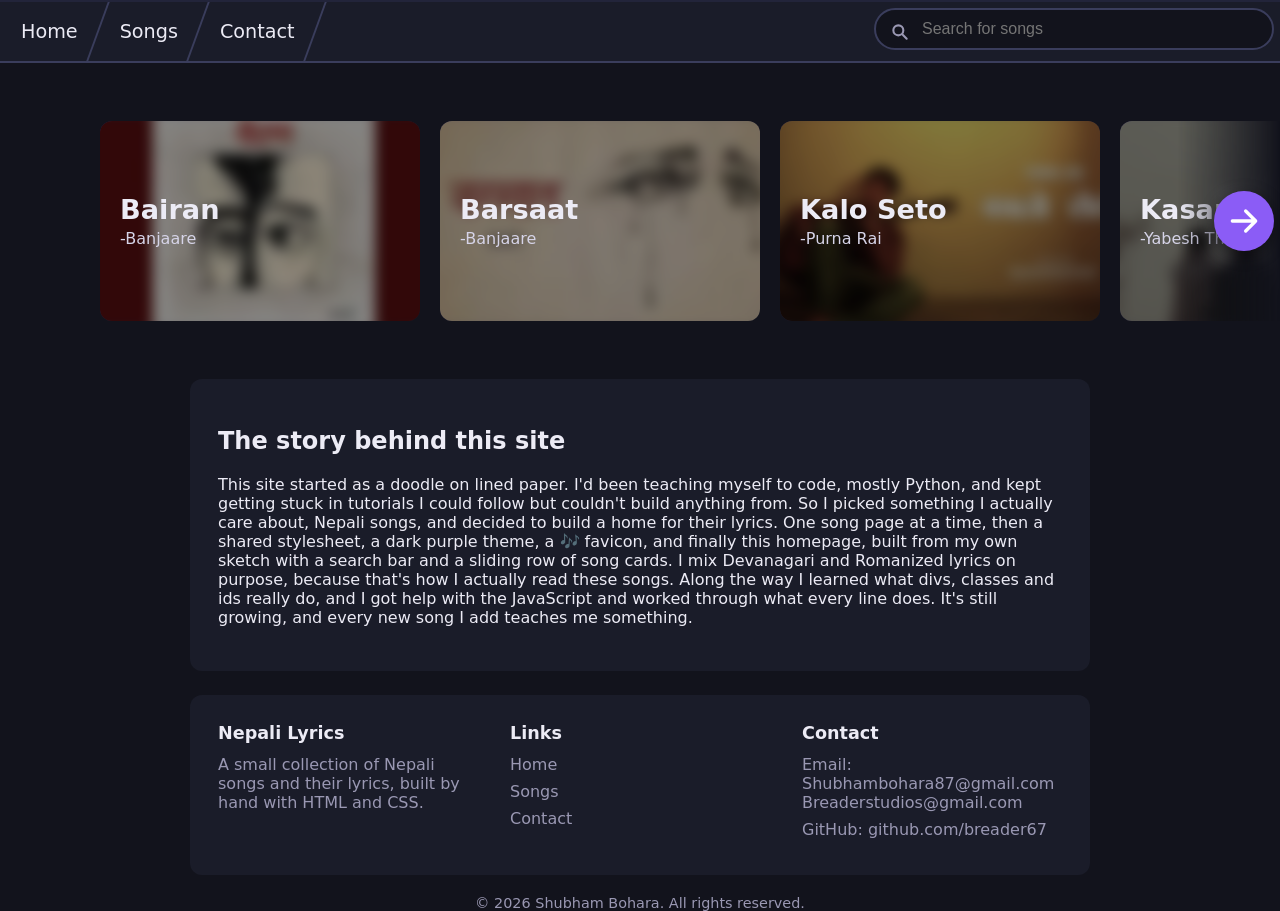
<file: index.html>
<!DOCTYPE html>
<html lang="en">
<head>
  <meta charset="UTF-8">
  <meta name="viewport" content="width=device-width, initial-scale=1.0">
  <title>Nepali Lyrics</title>
  <link rel="stylesheet" href="style.css">
</head>

<!-- id="top" gives the Home link something to jump to -->
<body id="top">

  <!-- NAVBAR: three links + search box. href="#songs" scrolls to the element with id="songs" -->
  <nav class="navbar">
    <div class="nav-links">
      <a href="#top">Home</a>
      <a href="#songs">Songs</a>
      <a href="#contact">Contact</a>
    </div>
    <div class="search-box">
      <svg class="search-icon" viewBox="0 0 24 24" width="20" height="20" fill="none" stroke="currentColor" stroke-width="2.5" stroke-linecap="round"><circle cx="10" cy="10" r="6"/><path d="M15 15l5 5"/></svg>
      <input id="search" type="search" placeholder="Search for songs" autocomplete="off">
    </div>
  </nav>
  <!-- SONG CARDS: home.js fills #track with the cards -->
  <main id="songs">
    <div class="carousel">
      <button id="prev" class="arrow hidden" aria-label="Scroll left">
        <svg viewBox="0 0 24 24" width="40" height="40" fill="none" stroke="currentColor" stroke-width="2" 
        stroke-linecap="round" stroke-linejoin="round"><path d="M19 12H5M11 6l-6 6 6 6"/></svg>
      </button>
      <div id="track" class="track"></div>
      <button id="next" class="arrow" aria-label="Scroll right">
        <svg viewBox="0 0 24 24" width="40" height="40" fill="none" stroke="currentColor" stroke-width="2" 
        stroke-linecap="round" stroke-linejoin="round"><path d="M5 12h14M13 6l6 6-6 6"/></svg>
      </button>
    </div>
    <p id="empty" class="empty" hidden>No songs start with that.</p>
  </main>

  <!-- INFO CARD at the bottom. Edit the placeholder text. -->
  <footer id="contact">
    <section class="journey">
      <h2>The story behind this site</h2>
      <p>
        This site started as a doodle on lined paper. I'd been teaching myself to code, mostly Python,
        and kept getting stuck in tutorials I could follow but couldn't build anything from. So I picked
        something I actually care about, Nepali songs, and decided to build a home for their lyrics.
        One song page at a time, then a shared stylesheet, a dark purple theme, a 🎶 favicon, and finally
        this homepage, built from my own sketch with a search bar and a sliding row of song cards.
        I mix Devanagari and Romanized lyrics on purpose, because that's how I actually read these songs.
        Along the way I learned what divs, classes and ids really do, and I got help with the JavaScript
        and worked through what every line does. It's still growing, and every new song I add teaches me something.
      </p>
    </section>
    <div class="info-card">
      <div class="info-col">
        <h4>Nepali Lyrics</h4>
        <p>A small collection of Nepali songs and their lyrics, built by hand with HTML and CSS.</p>
      </div>
      <div class="info-col">
        <h4>Links</h4>
        <a href="#top">Home</a>
        <a href="#songs">Songs</a>
        <a href="#contact">Contact</a>
      </div>
      <div class="info-col">
        <h4>Contact</h4>
        <p>Email: Shubhambohara87@gmail.com
               Breaderstudios@gmail.com
        </p>
        <p>GitHub: github.com/breader67</p>
      </div>
    </div>
    <p class="copyright">&copy; 2026 Shubham Bohara. All rights reserved.</p>
  </footer>

  <script src="home-search.js"></script>
</body>
</html>
</file>
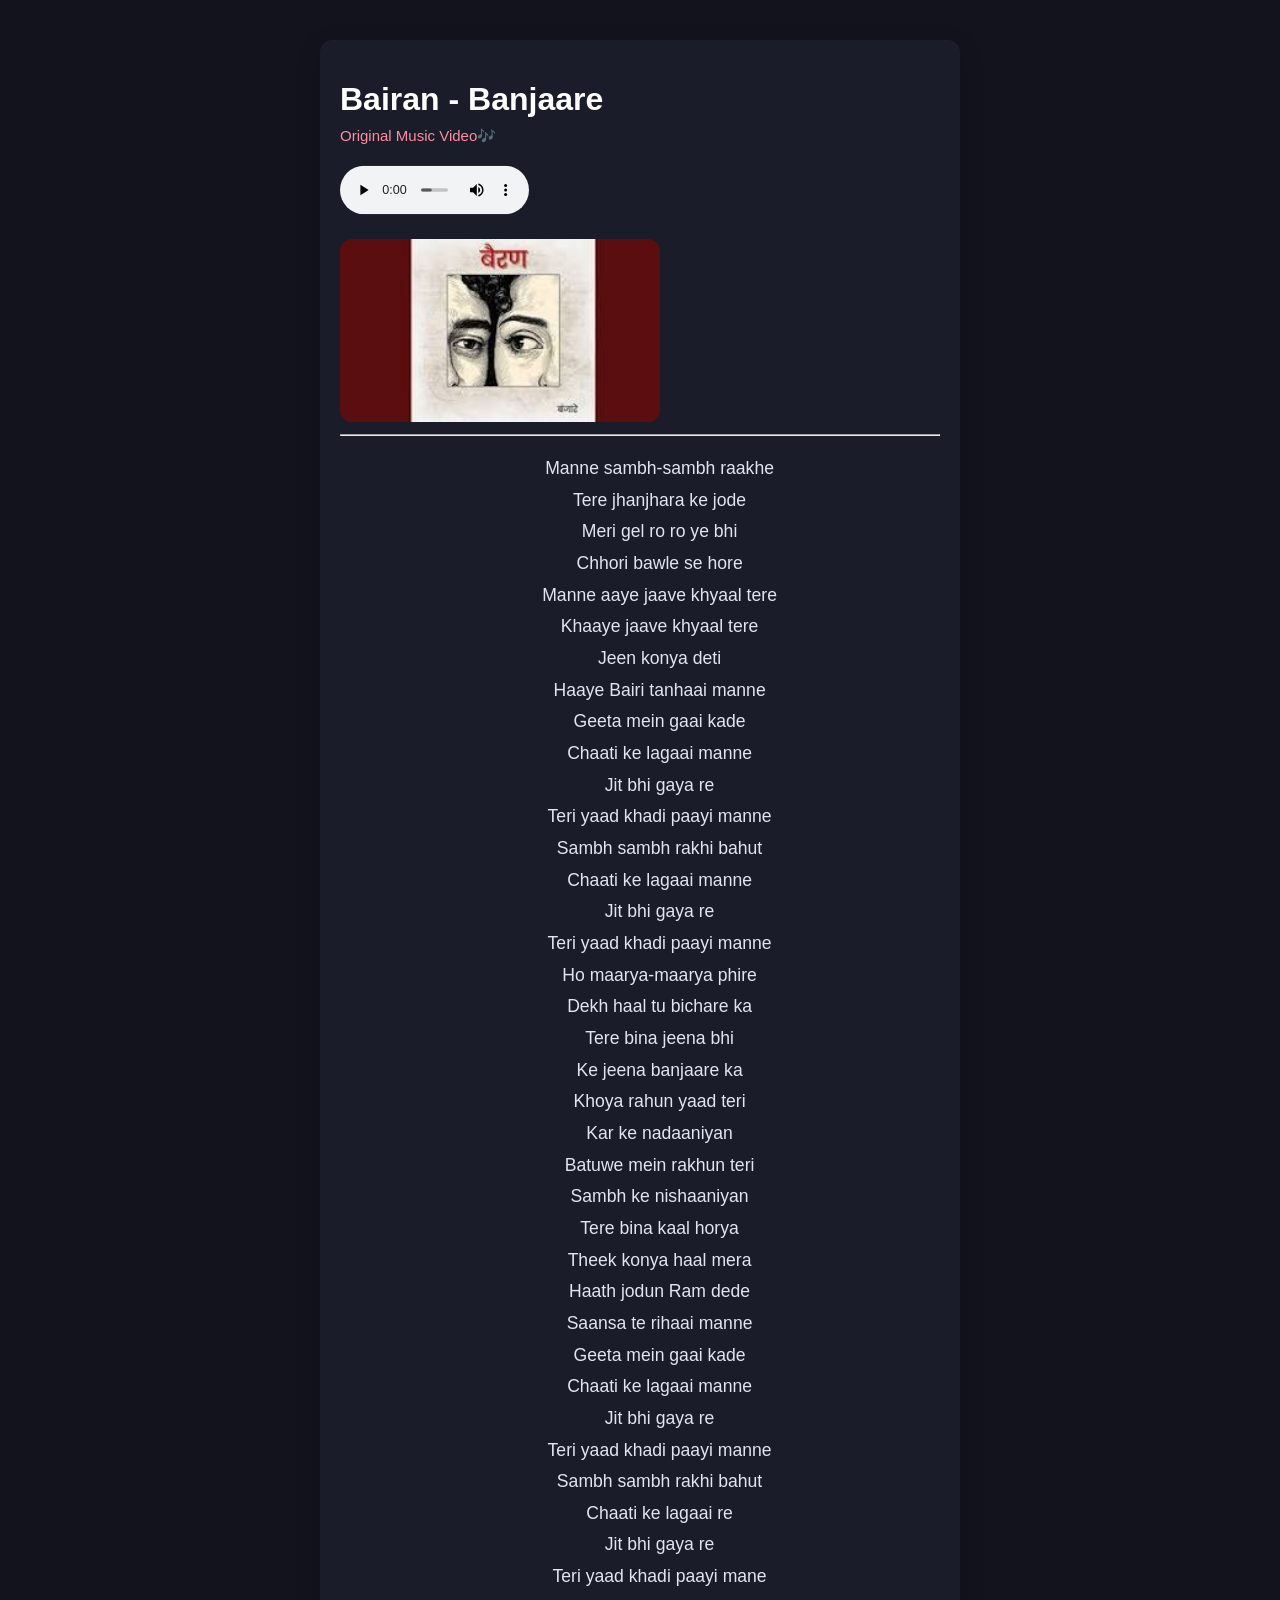
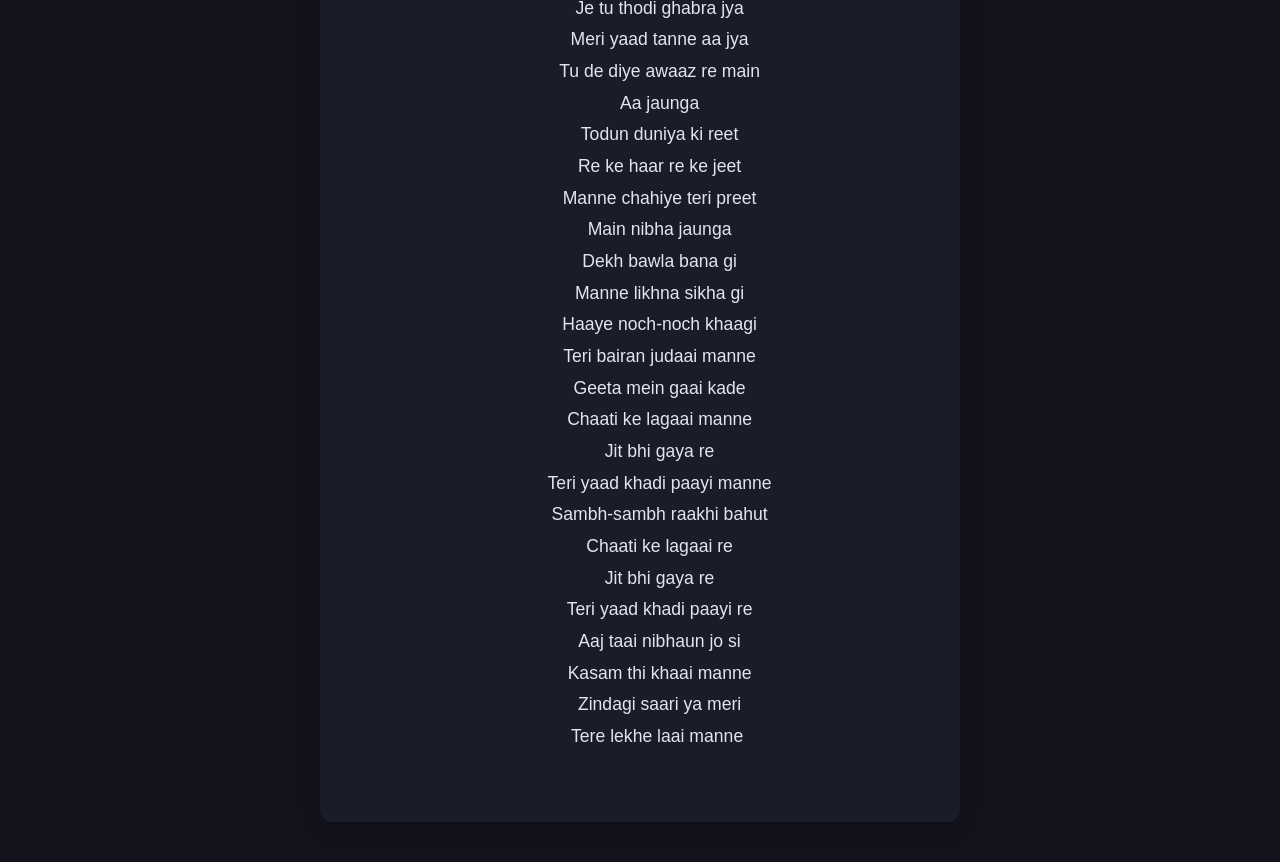
<file: songs/bairan.html>
<!doctype html>
<html>
  <head>
    <meta charset="utf-8" />
    <meta name="viewport" content="width=device-width, initial-scale=1.0" />
    <title>Bairan</title>
    <link rel="stylesheet" href="../songs.css" />
  </head>
  <body>
    <div class="container">
      <h1>Bairan - Banjaare</h1>

      <a
        href="https://www.youtube.com/watch?v=oafxkMv4xnc"
        title="og vid"
        target="_blank"
      >
        Original Music Video🎶
      </a>

      <br /><br />

      <audio controls loop>
        <source src="../stuff/bairan.mp3" type="audio/mpeg" />
      </audio>

      <br/><br/>

      <a
        href="https://www.youtube.com/watch?v=oafxkMv4xnc"
        title="Bairan music video"
        target="_blank"
      >
        <img src="../stuff/bairan-cover.jpg" alt="Bairan album cover" width="320" />
      </a>

      <hr />
<div class = "lyrics">
      <pre>
        Manne sambh-sambh raakhe
        Tere jhanjhara ke jode
        Meri gel ro ro ye bhi
        Chhori bawle se hore
        Manne aaye jaave khyaal tere
        Khaaye jaave khyaal tere
        Jeen konya deti
        Haaye Bairi tanhaai manne
        Geeta mein gaai kade
        Chaati ke lagaai manne
        Jit bhi gaya re
        Teri yaad khadi paayi manne
        Sambh sambh rakhi bahut
        Chaati ke lagaai manne
        Jit bhi gaya re
        Teri yaad khadi paayi manne
        Ho maarya-maarya phire
        Dekh haal tu bichare ka
        Tere bina jeena bhi
        Ke jeena banjaare ka
        Khoya rahun yaad teri
        Kar ke nadaaniyan
        Batuwe mein rakhun teri
        Sambh ke nishaaniyan
        Tere bina kaal horya
        Theek konya haal mera
        Haath jodun Ram dede
        Saansa te rihaai manne
        Geeta mein gaai kade
        Chaati ke lagaai manne
        Jit bhi gaya re
        Teri yaad khadi paayi manne
        Sambh sambh rakhi bahut
        Chaati ke lagaai re
        Jit bhi gaya re
        Teri yaad khadi paayi mane
        Je tu thodi ghabra jya
        Meri yaad tanne aa jya
        Tu de diye awaaz re main
        Aa jaunga
        Todun duniya ki reet
        Re ke haar re ke jeet
        Manne chahiye teri preet
        Main nibha jaunga
        Dekh bawla bana gi
        Manne likhna sikha gi
        Haaye noch-noch khaagi
        Teri bairan judaai manne
        Geeta mein gaai kade
        Chaati ke lagaai manne
        Jit bhi gaya re
        Teri yaad khadi paayi manne
        Sambh-sambh raakhi bahut
        Chaati ke lagaai re
        Jit bhi gaya re
        Teri yaad khadi paayi re
        Aaj taai nibhaun jo si
        Kasam thi khaai manne
        Zindagi saari ya meri
        Tere lekhe laai manne 
        </pre>
      </div>
    </div>
  </body>
</html>
</file>
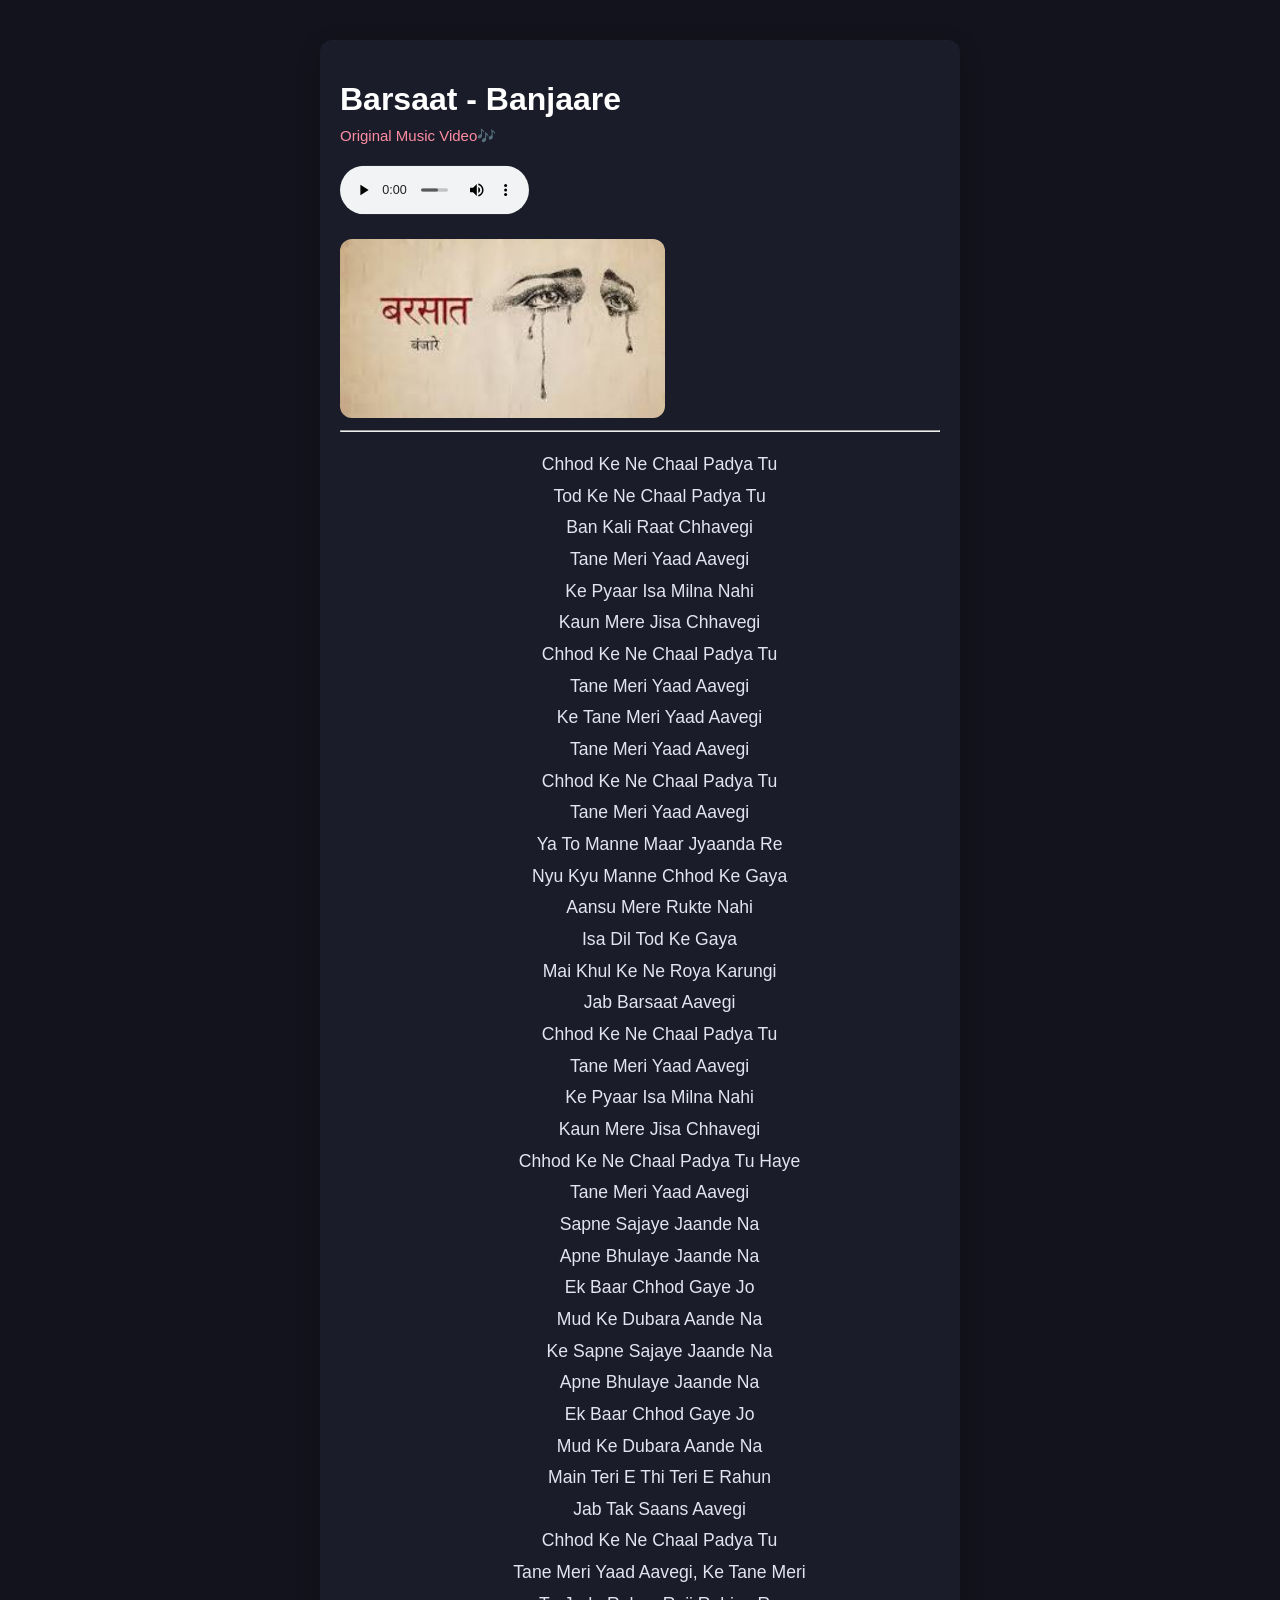
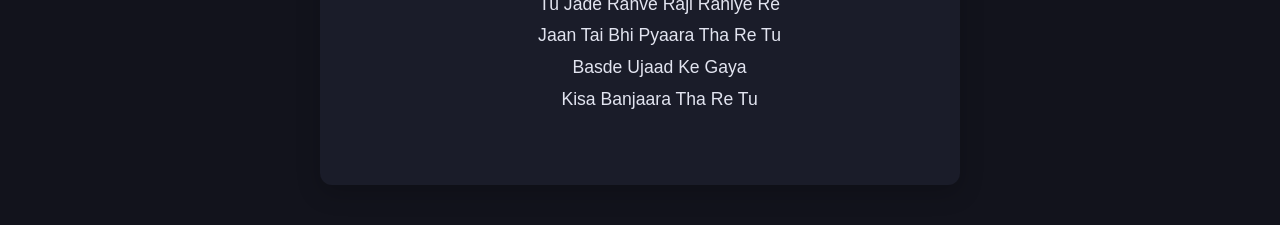
<file: songs/barsaat.html>
<!doctype html>
<html>
  <head>
    <meta charset="utf-8" />
    <meta name="viewport" content="width=device-width, initial-scale=1.0" />
    <title>Barsaat</title>
    <link rel="stylesheet" href="../songs.css" />
  </head>
  <body>
    <div class="container">
      <h1>Barsaat - Banjaare</h1>

      <a
        href="https://www.youtube.com/watch?v=ebZj_nrmH-c"
        title="og vid"
        target="_blank"
      >
        Original Music Video🎶
      </a>

      <br /><br />

      <audio controls loop>
        <source src="../stuff/barsaat.mp3" type="audio/mpeg" />
      </audio>

      <br/><br/>

      <a
        href="https://www.youtube.com/watch?v=ebZj_nrmH-c"
        title="Barsaat music video"
        target="_blank"
      >
        <img src="../stuff/barsaat-cover.jpg" alt="Barsaat album cover" width="325" />
      </a>

      <hr />
<div class = "lyrics">
      <pre>
        Chhod Ke Ne Chaal Padya Tu
        Tod Ke Ne Chaal Padya Tu
        Ban Kali Raat Chhavegi
        Tane Meri Yaad Aavegi
        Ke Pyaar Isa Milna Nahi
        Kaun Mere Jisa Chhavegi
        Chhod Ke Ne Chaal Padya Tu
        Tane Meri Yaad Aavegi
        Ke Tane Meri Yaad Aavegi
        Tane Meri Yaad Aavegi
        Chhod Ke Ne Chaal Padya Tu
        Tane Meri Yaad Aavegi
        Ya To Manne Maar Jyaanda Re
        Nyu Kyu Manne Chhod Ke Gaya
        Aansu Mere Rukte Nahi
        Isa Dil Tod Ke Gaya
        Mai Khul Ke Ne Roya Karungi
        Jab Barsaat Aavegi
        Chhod Ke Ne Chaal Padya Tu
        Tane Meri Yaad Aavegi
        Ke Pyaar Isa Milna Nahi
        Kaun Mere Jisa Chhavegi
        Chhod Ke Ne Chaal Padya Tu Haye
        Tane Meri Yaad Aavegi
        Sapne Sajaye Jaande Na
        Apne Bhulaye Jaande Na
        Ek Baar Chhod Gaye Jo
        Mud Ke Dubara Aande Na
        Ke Sapne Sajaye Jaande Na
        Apne Bhulaye Jaande Na
        Ek Baar Chhod Gaye Jo
        Mud Ke Dubara Aande Na
        Main Teri E Thi Teri E Rahun
        Jab Tak Saans Aavegi
        Chhod Ke Ne Chaal Padya Tu
        Tane Meri Yaad Aavegi, Ke Tane Meri
        Tu Jade Rahve Raji Rahiye Re
        Jaan Tai Bhi Pyaara Tha Re Tu
        Basde Ujaad Ke Gaya
        Kisa Banjaara Tha Re Tu
      </pre>
      </div>
    </div>
  </body>
</html>
</file>
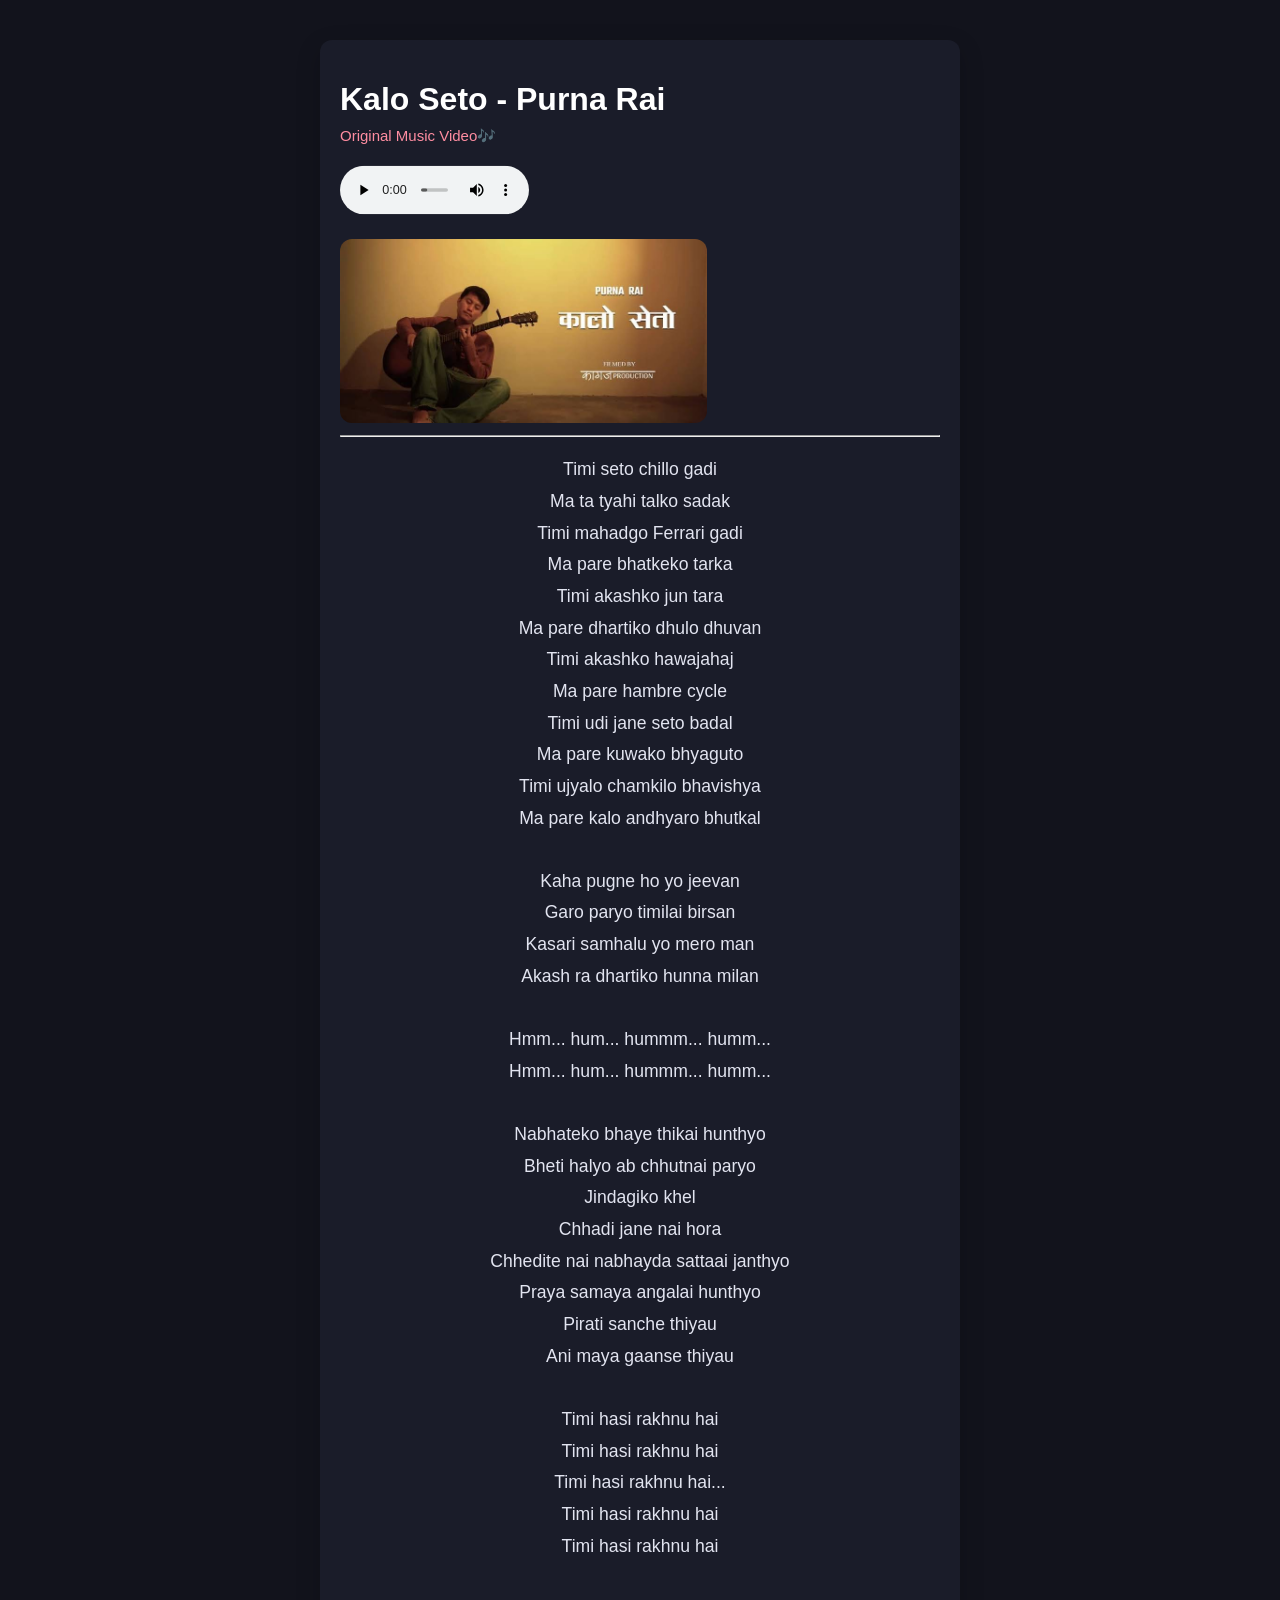
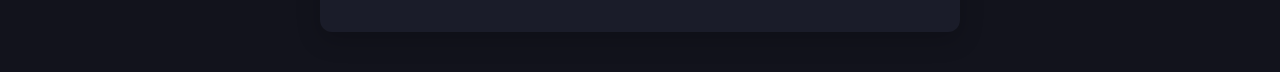
<file: songs/kalo-seto.html>
<!doctype html>
<html>
  <head>
    <meta charset="utf-8" />
    <meta name="viewport" content="width=device-width, initial-scale=1.0" />
    <title>Kalo Seto</title>
    <link rel="stylesheet" href="../songs.css" />
  </head>
  <body>
    <div class="container">
      <h1>Kalo Seto - Purna Rai</h1>

      <a
        href="https://www.youtube.com/watch?v=9bd2nvAKyMc"
        title="og vid"
        target="_blank"
      >
        Original Music Video🎶
      </a>

      <br /><br />

      <audio controls loop>
        <source src="../stuff/kalo-seto.mp3" type="audio/mpeg" />
      </audio>

      <br /><br />

      <a
        href="https://www.youtube.com/watch?v=9bd2nvAKyMc"
        title="Kalo Seto music video"
        target="_blank"
      >
        <img
          src="../stuff/kalo-seto-cover.jpg"
          alt="Kalo Seto album cover"
          width="367"
        />
      </a>

      <hr />
      <div class="lyrics">
        <pre>
Timi seto chillo gadi
Ma ta tyahi talko sadak
Timi mahadgo Ferrari gadi
Ma pare bhatkeko tarka
Timi akashko jun tara
Ma pare dhartiko dhulo dhuvan
Timi akashko hawajahaj
Ma pare hambre cycle
Timi udi jane seto badal
Ma pare kuwako bhyaguto
Timi ujyalo chamkilo bhavishya
Ma pare kalo andhyaro bhutkal

Kaha pugne ho yo jeevan
Garo paryo timilai birsan
Kasari samhalu yo mero man
Akash ra dhartiko hunna milan

Hmm... hum... hummm... humm...
Hmm... hum... hummm... humm...

Nabhateko bhaye thikai hunthyo
Bheti halyo ab chhutnai paryo
Jindagiko khel
Chhadi jane nai hora
Chhedite nai nabhayda sattaai janthyo
Praya samaya angalai hunthyo
Pirati sanche thiyau
Ani maya gaanse thiyau

Timi hasi rakhnu hai
Timi hasi rakhnu hai
Timi hasi rakhnu hai...
Timi hasi rakhnu hai
Timi hasi rakhnu hai
      </pre
        >
      </div>
    </div>
  </body>
</html>
</file>
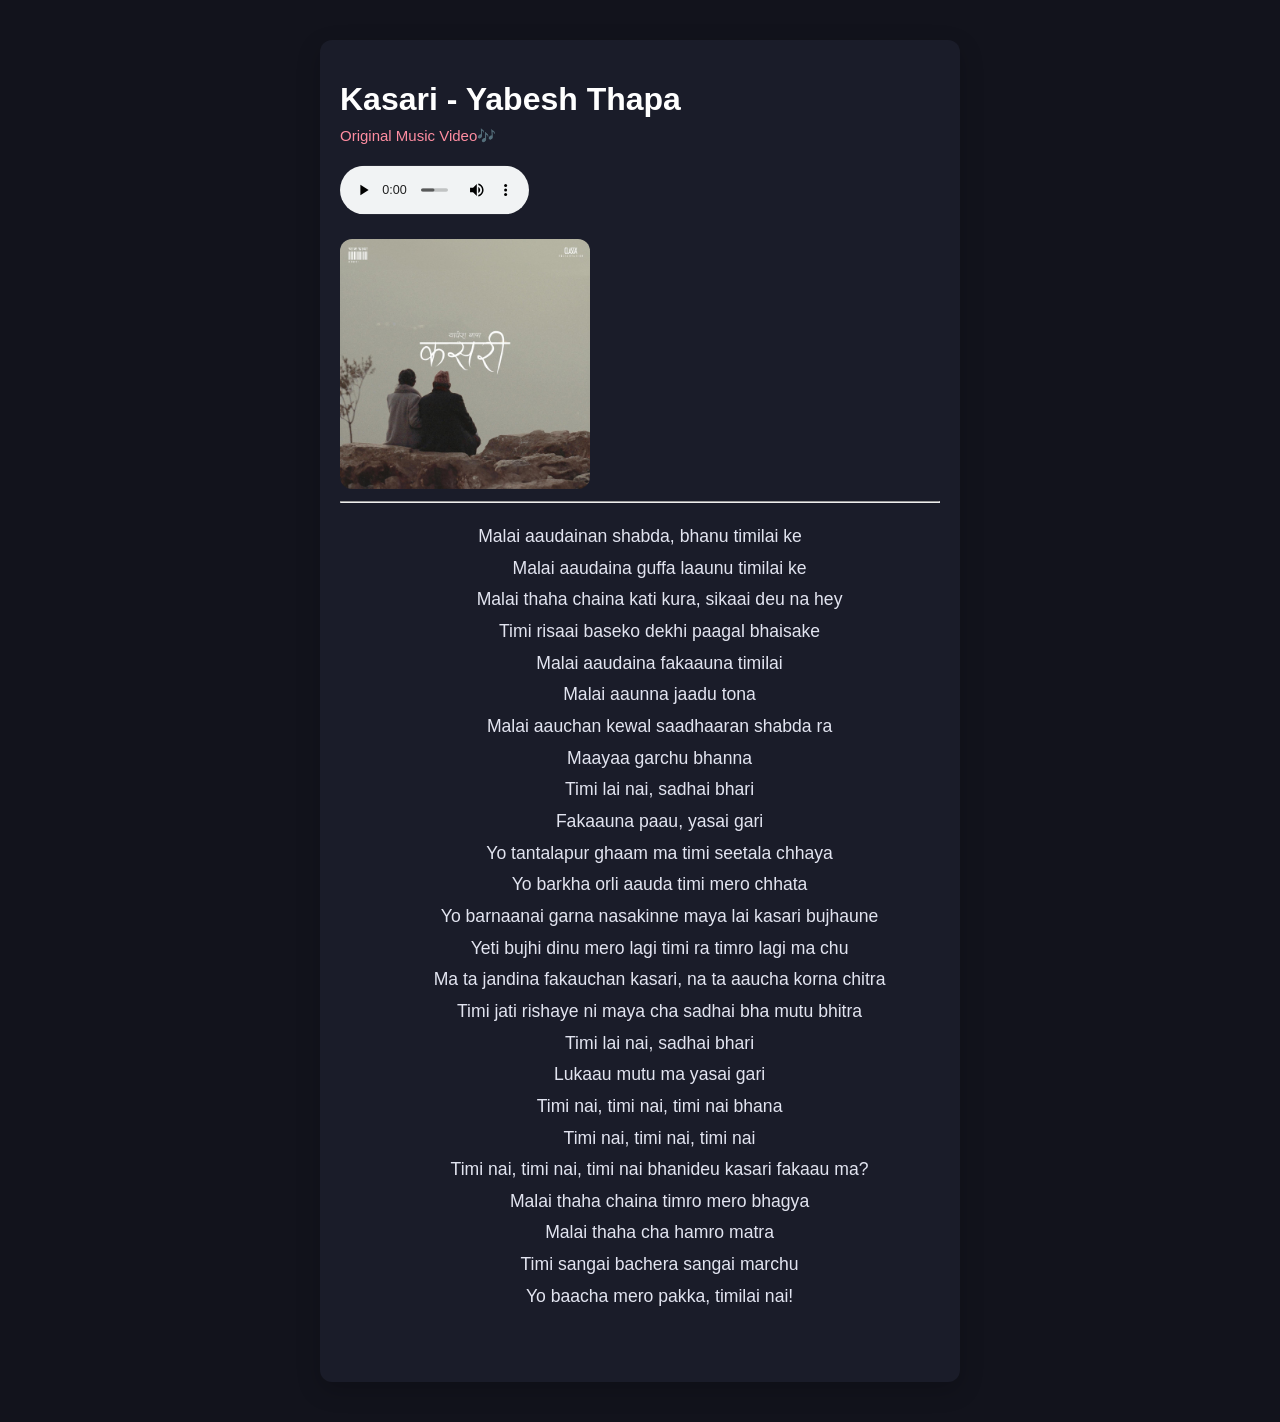
<file: songs/kasari.html>
<!doctype html>
<html>
  <head>
    <meta charset="utf-8" />
    <meta name="viewport" content="width=device-width, initial-scale=1.0" />
    <title>Kasari</title>
    <link rel="stylesheet" href="../songs.css" />
  </head>
  <body>
    <div class="container">
      <h1>Kasari - Yabesh Thapa</h1>

      <a
        href="https://www.youtube.com/watch?v=vnHTrxV7TMc"
        title="og vid"
        target="_blank"
      >
        Original Music Video🎶
      </a>

      <br /><br />

      <audio controls loop>
        <source src="../stuff/kasari.mp3" type="audio/mpeg" />
      </audio>

      <br/><br/>

      <a
        href="https://www.youtube.com/watch?v=vnHTrxV7TMc"
        title="Kasari music video"
        target="_blank"
      >
        <img src="../stuff/kasari-cover.jpg" alt="Kasari album cover" width="250" />
      </a>

      <hr />
<div class = "lyrics">
      <pre>
Malai aaudainan shabda, bhanu timilai ke
        Malai aaudaina guffa laaunu timilai ke
        Malai thaha chaina kati kura, sikaai deu na hey
        Timi risaai baseko dekhi paagal bhaisake
        Malai aaudaina fakaauna timilai
        Malai aaunna jaadu tona
        Malai aauchan kewal saadhaaran shabda ra
        Maayaa garchu bhanna
        Timi lai nai, sadhai bhari
        Fakaauna paau, yasai gari
        Yo tantalapur ghaam ma timi seetala chhaya
        Yo barkha orli aauda timi mero chhata
        Yo barnaanai garna nasakinne maya lai kasari bujhaune
        Yeti bujhi dinu mero lagi timi ra timro lagi ma chu
        Ma ta jandina fakauchan kasari, na ta aaucha korna chitra
        Timi jati rishaye ni maya cha sadhai bha mutu bhitra
        Timi lai nai, sadhai bhari
        Lukaau mutu ma yasai gari
        Timi nai, timi nai, timi nai bhana
        Timi nai, timi nai, timi nai
        Timi nai, timi nai, timi nai bhanideu kasari fakaau ma?
        Malai thaha chaina timro mero bhagya
        Malai thaha cha hamro matra
        Timi sangai bachera sangai marchu
        Yo baacha mero pakka, timilai nai!
      </pre>
      </div>
    </div>
  </body>
</html>
</file>
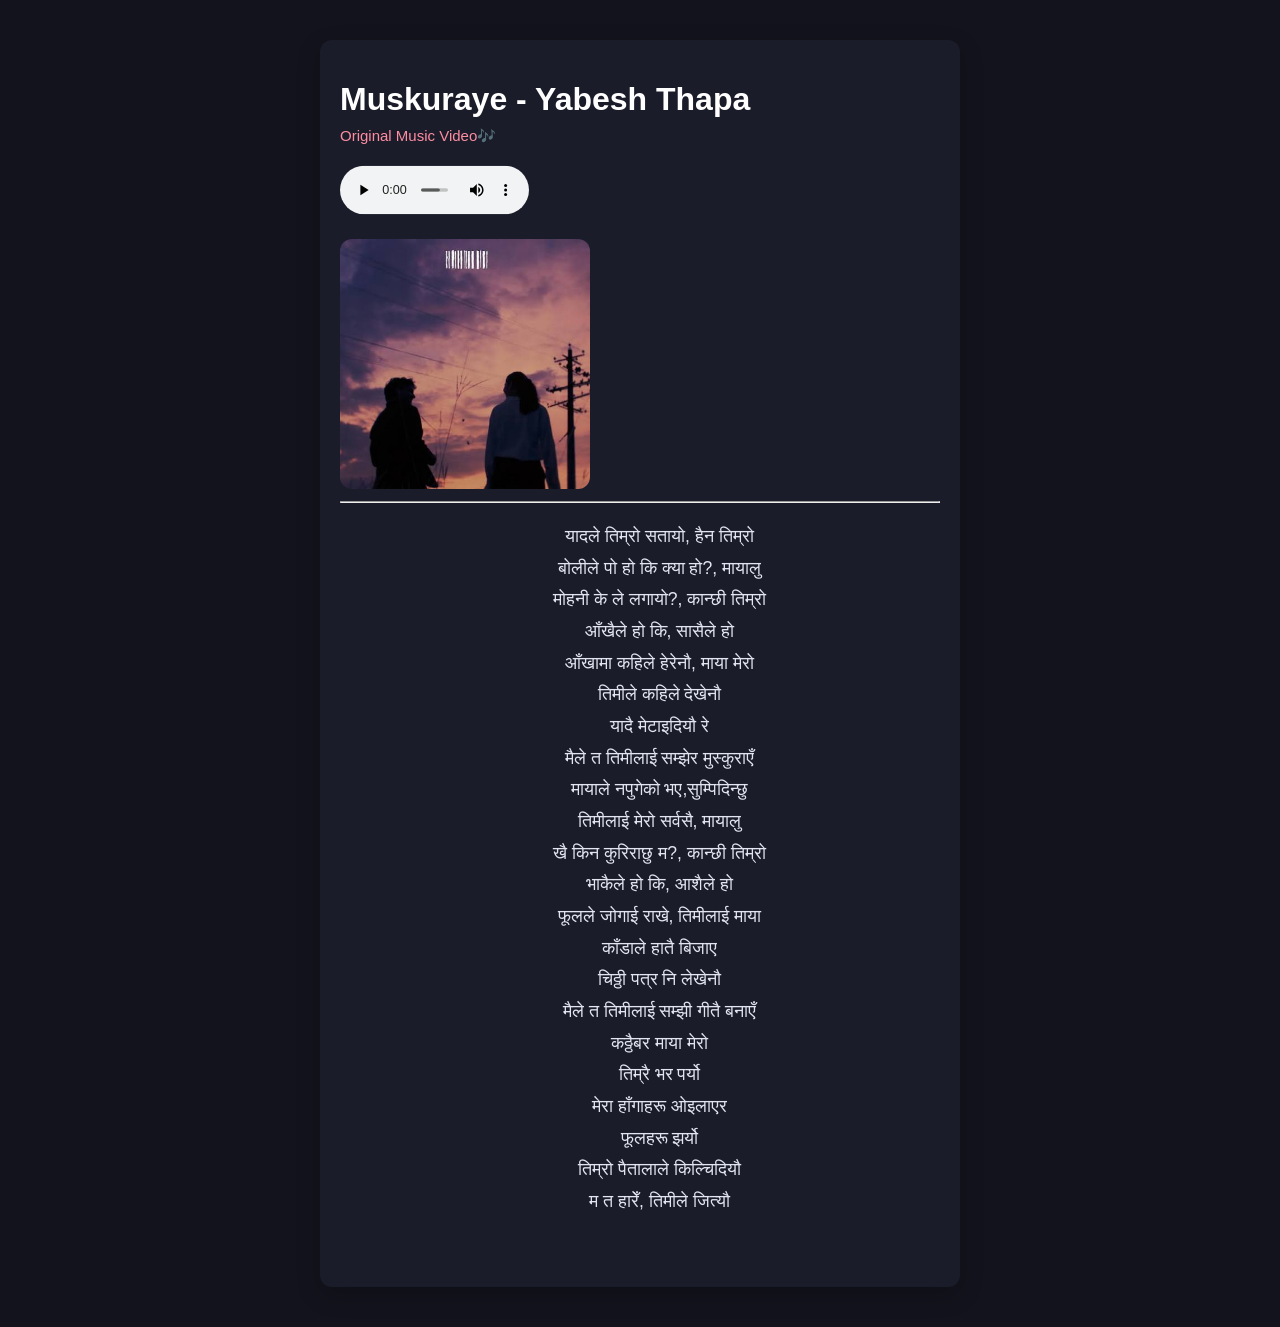
<file: songs/muskuraye.html>
<!doctype html>
<html>
  <head>
    <meta charset="utf-8" />
    <meta name="viewport" content="width=device-width, initial-scale=1.0" />
    <title>Muskuraye</title>
    <link rel="stylesheet" href="../songs.css" />
  </head>
  <body>
    <div class="container">
      <h1>Muskuraye - Yabesh Thapa</h1>

      <a
        href="https://www.youtube.com/watch?v=Ryk8iXMxJjc"
        title="og vid"
        target="_blank"
      >
        Original Music Video🎶
      </a>

      <br /><br />

      <audio controls loop>
        <source src="../stuff/muskuraye.mp3" type="audio/mpeg" />
      </audio>

      <br /><br />

      <a
        href="https://www.youtube.com/watch?v=Ryk8iXMxJjc"
        title="Muskuraye music video"
        target="_blank"
      >
        <img
          src="../stuff/muskuraye-cover.jpg"
          alt="Muskuraye album cover"
          width="250"
        />
      </a>

      <hr />
      <div class="lyrics">
        <pre class="devanagari">
        यादले तिम्रो सतायो, हैन तिम्रो
        बोलीले पो हो कि क्या हो?, मायालु
        मोहनी के ले लगायो?, कान्छी तिम्रो
        आँखैले हो कि, सासैले हो
        आँखामा कहिले हेरेनौ, माया मेरो
        तिमीले कहिले देखेनौ
        यादै मेटाइदियौ रे
        मैले त तिमीलाई सम्झेर मुस्कुराएँ
        मायाले नपुगेको भए,सुम्पिदिन्छु
        तिमीलाई मेरो सर्वसै, मायालु
        खै किन कुरिराछु म?, कान्छी तिम्रो
        भाकैले हो कि, आशैले हो
        फूलले जोगाई राखे, तिमीलाई माया
        काँडाले हातै बिजाए
        चिठ्ठी पत्र नि लेखेनौ
        मैले त तिमीलाई सम्झी गीतै बनाएँ
        कठ्ठैबर माया मेरो
        तिम्रै भर पर्यो
        मेरा हाँगाहरू ओइलाएर
        फूलहरू झर्यो
        तिम्रो पैतालाले किल्चिदियौ
        म त हारेँ, तिमीले जित्यौ
      </pre
        >
      </div>
    </div>
  </body>
</html>
</file>
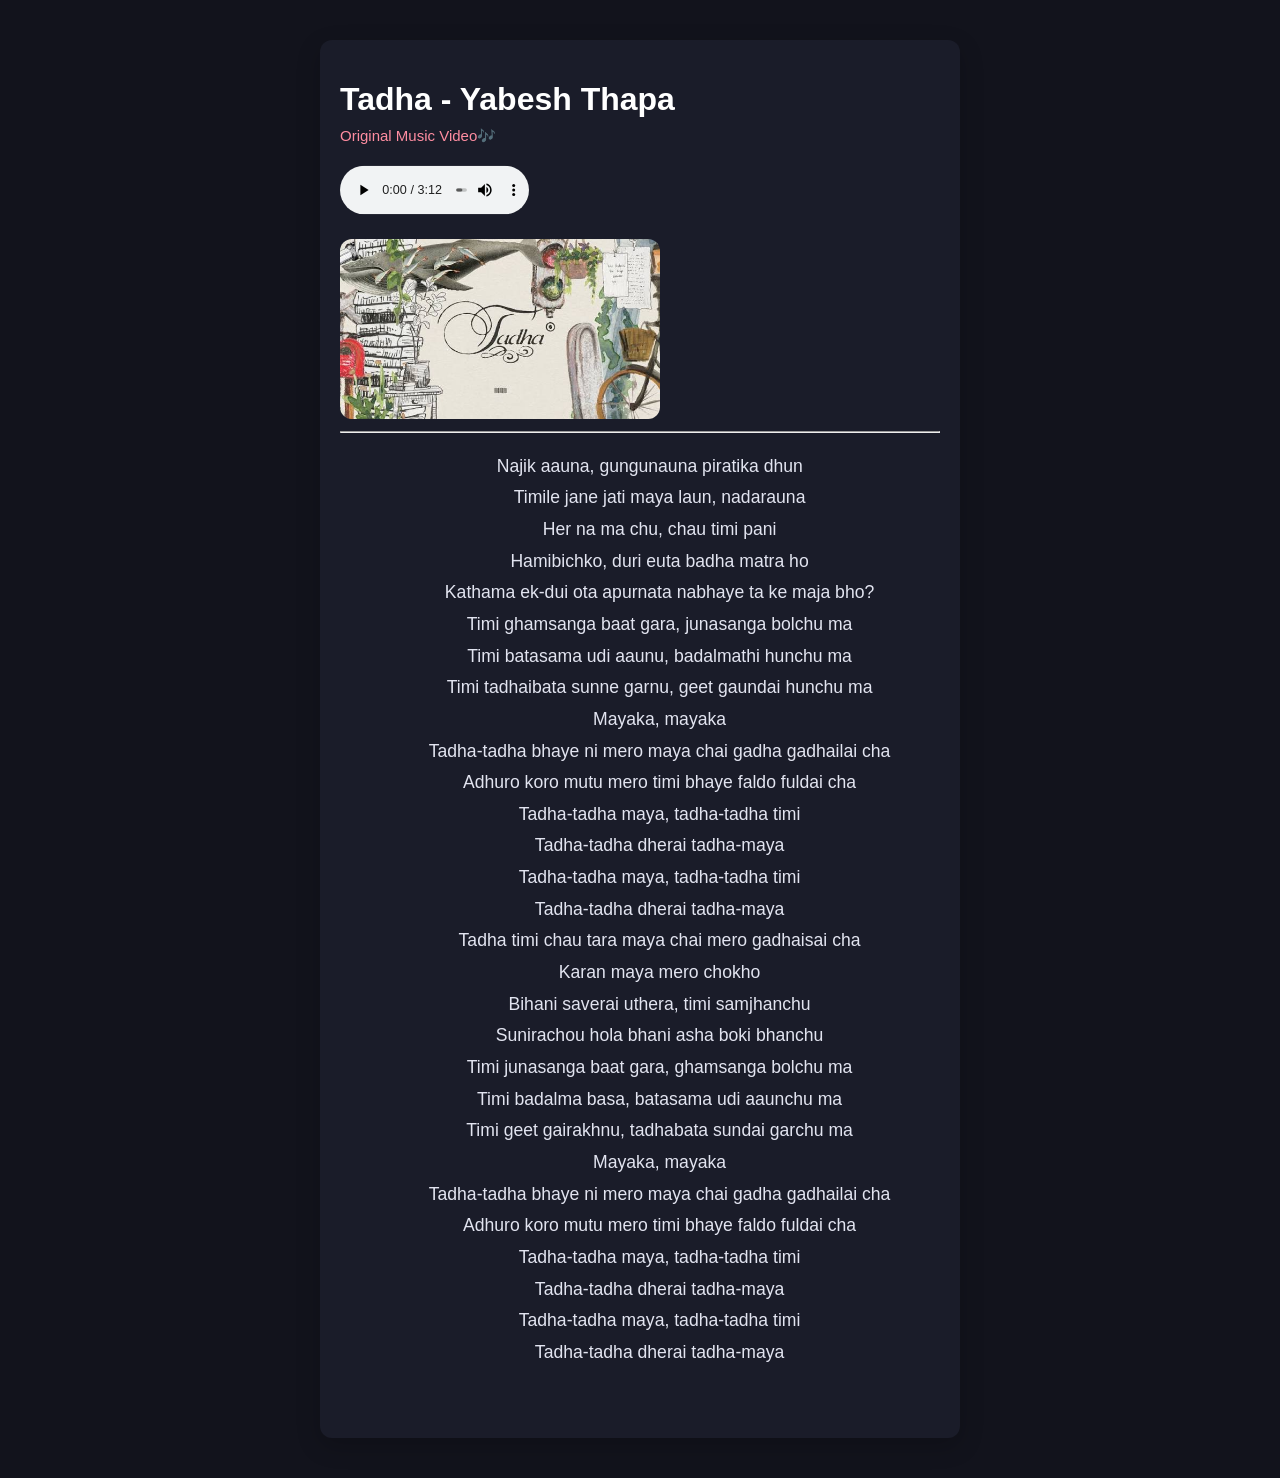
<file: songs/tadha.html>
<!doctype html>
<html>
  <head>
    <meta charset="utf-8" />
    <meta name="viewport" content="width=device-width, initial-scale=1.0" />
    <title>Tadha</title>
    <link rel="stylesheet" href="../songs.css" />
  </head>
  <body>
    <div class="container">
      <h1>Tadha - Yabesh Thapa</h1>

      <a
        href="https://www.youtube.com/watch?v=GQJCE6yyx84"
        title="og vid"
        target="_blank"
      >
        Original Music Video🎶
      </a>

      <br /><br />

      <audio controls loop>
        <source src="../stuff/tadha.mp3" type="audio/mpeg" />
      </audio>

      <br/><br/>

      <a
        href="https://www.youtube.com/watch?v=GQJCE6yyx84"
        title="Tadha music video"
        target="_blank"
      >
        <img src="../stuff/tadha-cover.jpg" alt="Tadha album cover" width="320" />
      </a>

      <hr />
<div class = "lyrics">
      <pre>
    Najik aauna, gungunauna piratika dhun
        Timile jane jati maya laun, nadarauna
        Her na ma chu, chau timi pani
        Hamibichko, duri euta badha matra ho
        Kathama ek-dui ota apurnata nabhaye ta ke maja bho?
        Timi ghamsanga baat gara, junasanga bolchu ma
        Timi batasama udi aaunu, badalmathi hunchu ma
        Timi tadhaibata sunne garnu, geet gaundai hunchu ma
        Mayaka, mayaka
        Tadha-tadha bhaye ni mero maya chai gadha gadhailai cha
        Adhuro koro mutu mero timi bhaye faldo fuldai cha
        Tadha-tadha maya, tadha-tadha timi
        Tadha-tadha dherai tadha-maya
        Tadha-tadha maya, tadha-tadha timi
        Tadha-tadha dherai tadha-maya
        Tadha timi chau tara maya chai mero gadhaisai cha
        Karan maya mero chokho
        Bihani saverai uthera, timi samjhanchu
        Sunirachou hola bhani asha boki bhanchu
        Timi junasanga baat gara, ghamsanga bolchu ma
        Timi badalma basa, batasama udi aaunchu ma
        Timi geet gairakhnu, tadhabata sundai garchu ma
        Mayaka, mayaka
        Tadha-tadha bhaye ni mero maya chai gadha gadhailai cha
        Adhuro koro mutu mero timi bhaye faldo fuldai cha
        Tadha-tadha maya, tadha-tadha timi
        Tadha-tadha dherai tadha-maya
        Tadha-tadha maya, tadha-tadha timi
        Tadha-tadha dherai tadha-maya
      </pre>
      </div>
    </div>
  </body>
</html>
</file>
<file: style.css>
/* ---------- COLORS (change here, whole page updates) ---------- */
:root {
    --bg: #12131c;
    --panel: #1a1c29;
    --accent: #8b5cf6;
    --text: #ecebf5;
    --muted: #9a98b3;
  }
  
  * { box-sizing: border-box; }
  
  html { scroll-behavior: smooth; }   /* makes the #links glide instead of jump */
  
  body {
    margin: 0;
    background: var(--bg);
    color: var(--text);
    font-family: system-ui, "Noto Sans Devanagari", sans-serif;
  }
  
  /* ---------- NAVBAR ---------- */
  .navbar {
    position: sticky;
    top: 0;
    z-index: 10;
    display: flex;
    justify-content: space-between;
    align-items: stretch;
    background: var(--panel);
    border-top: 2px solid #22243a;       /* the horizontal lines */
    border-bottom: 2px solid #3a3d5c;
  }
  
  .nav-links { display: flex; }
  
  .nav-links a {
    position: relative;
    padding: 18px 21px;                  /* more space between the links */
    font-size: 1.2rem;                   /* bigger text */
    color: var(--text);
    text-decoration: none;
  }
  .nav-links a:hover { color: var(--accent); }
  
  /* the slanted divider after each link, like "/" in your sketch */
  .nav-links a::after {
    content: "";
    position: absolute;
    right: 0;
    top: 0;
    bottom: 0;
    width: 2px;
    background: #3a3d5c;
    transform: skewX(-20deg);            /* this is what slants it. Change -20 for more or less lean */
  }
  
  .search-box {
    position: relative;                  /* lets the icon sit inside the box */
    flex: 0 1 400px;                     /* longer search bar */
    margin: 6px 6px;
  }
  
  .search-icon {
    position: absolute;
    left: 16px;
    top: 50%;
    transform: translateY(-50%);
    color: var(--muted);
    pointer-events: none;                /* clicks go through to the input */
  }
  
  #search {
    width: 100%;
    padding: 10px 18px 10px 46px;        /* 46px on the left makes room for the icon */
    font-size: 1rem;
    border-radius: 999px;
    border: 2px solid #3a3d5c;
    background: var(--bg);
    color: var(--text);
  }
  
  @media (max-width: 700px) {            /* shrinks things on phones so they fit */
    .nav-links a { padding: 14px 14px; font-size: 1.05rem; }
    .search-box { flex: 1 1 auto; margin: 8px 12px; }
  }
  
  /* ---------- SONG CARDS ---------- */
  #songs {
    scroll-margin-top: 70px;
    padding: 48px 0;
  }
  
  .carousel { position: relative; }
  
  .track {
    display: flex;
    gap: 20px;
    padding: 10px 100px;
    overflow-x: auto;            /* lets the row scroll sideways */
    scrollbar-width: none;       /* hide the scrollbar (Firefox) */
    /* fade the left and right edges */
    -webkit-mask-image: linear-gradient(to right, transparent, #000 8%, #000 92%, transparent);
    mask-image: linear-gradient(to right, transparent, #000 8%, #000 92%, transparent);
  }
  .track::-webkit-scrollbar { display: none; }   /* hide the scrollbar (Chrome, Edge) */
  
  .card {
    position: relative;
    flex: 0 0 320px;             /* every card is exactly 320px wide, no shrinking */
    height: 200px;
    border-radius: 12px;
    overflow: hidden;            /* hides the blurred image's edges */
    color: var(--text);
    text-decoration: none;
    background: linear-gradient(135deg, #2a2550, var(--panel));   /* shows if the cover is missing */
  }
  .card img {
    position: absolute;
    inset: 0;
    width: 100%;
    height: 100%;
    object-fit: cover;           /* crops the cover to fill the card */
    filter: blur(6px) brightness(0.55);
    transform: scale(1.1);       /* hides the soft blurry edges */
    transition: filter 0.2s;
  }
  .card:hover img { filter: blur(3px) brightness(0.7); }
  
  .info {
    position: relative;          /* sits on top of the image */
    height: 100%;
    padding: 20px;
    display: flex;
    flex-direction: column;
    justify-content: center;
  }
  .info h3 { margin: 0; font-size: 1.7rem; }
  .info p  { margin: 4px 0 0; color: #d6d4e8; }
  
  /* ---------- ARROWS ---------- */
  .arrow {
  position: absolute;
  top: 50%;
  transform: translateY(-50%);
  z-index: 5;
  width: 60px;
  height: 60px;
  border: 0;
  border-radius: 50%;
  background: var(--accent);       /* plain solid circle, no fade */
  color: #fff;
  display: flex;                   /* these 3 lines center the arrow inside */
  align-items: center;
  justify-content: center;
  cursor: pointer;
  box-shadow: 0 4px 16px rgba(0, 0, 0, 0.4);
  transition: opacity 0.2s, background 0.2s;
}
.arrow:hover { background: #a07cf8; }
#prev { left: 6px; }
#next { right: 6px; }
.arrow.hidden { opacity: 0; pointer-events: none; }   /* the left arrow starts hidden */ 

<section class="journey">
<h2>The story behind this site</h2>
<p>
  This site started as a doodle on lined paper. I'd been teaching myself to code, mostly Python,
  and kept getting stuck in tutorials I could follow but couldn't build anything from. So I picked
  something I actually care about, Nepali songs, and decided to build a home for their lyrics.
  One song page at a time, then a shared stylesheet, a dark purple theme, a 🎶 favicon, and finally
  this homepage, built from my own sketch with a search bar and a sliding row of song cards.
  I mix Devanagari and Romanized lyrics on purpose, because that's how I actually read these songs.
  Along the way I learned what divs, classes and ids really do, and I got help with the JavaScript
  and worked through what every line does. It's still growing, and every new song I add teaches me something.
</p>
</section>
  /* ---------- INFO CARD (footer) ---------- */
  footer { scroll-margin-top: 70px; padding: 40px 24px 24px;}
  
  .info-card {
    max-width: 900px;
    margin: 0 auto;
    padding: 28px;
    display: flex;
    flex-wrap: wrap;             /* columns stack on small screens */
    gap: 32px;
    background: var(--panel);
    border-radius: 12px;
  }
  .journey {
    max-width: 900px;
    margin: 0 auto 24px;
    padding: 28px;
    background: var(--panel);
    border-radius: 12px;
  }
  
  .info-col { flex: 1 1 200px; }
  .info-col h4 { margin: 0 0 12px; font-size: 1.1rem; }
  .info-col p  { margin: 0 0 8px; color: var(--muted); }
  .info-col a  { display: block; margin-bottom: 8px; color: var(--muted); text-decoration: none; }
  .info-col a:hover { color: var(--accent); }
  
  .copyright { text-align: center; color: var(--muted); margin: 20px 0 0; font-size: 0.9rem; }
</file>
<file: songs.css>
/* 1. Global Reset & Body*/
body {
    margin: 0;
    padding: 0;
    background-color: #12131c;
    color: #e2e4f0;
    font-family: sans-serifs;
}

/* 2. Navbar Container*/
.navbar {
    display: flex;
    justify-content: space-between;
    align-items: center;
    background-color: #1a1c29;
    padding: 15px 30px;
    border-bottom: 1px solid #2a2d40;
}

/* 3. Left Nav (Logo + Nav Links) */
.nav-left {
    display: flex;
    align-items: center;
    gap: 30px;
}

.logo {
    font-weight: bold;
    font-size: 1.2rem;
    color: #ffffff;
    text-decoration: none;
}

.nav-links {
    display: flex;
    gap: 20px;
}

.nav-links a {
    color: #e2e4f0;
    text-decoration: none;
    font-size: 0.95rem;
    transition: color 0.2s ease;
}

.nav-links a:hover,
.nav-links a.active {
    color: #ff8da1;
}

/* 4. Right Nav (Search Input)*/
.search-box input {
    background-color: #12131c;
    border: 1px solid #2a2d40;
    border-radius: 20px;
    padding: 8px 16px;
    color: #e2e4f0;
    font-size: 0.9rem;
    outline: none;
    transition: border-color 0.2s ease;
}

.search-box input:focus {
    border-color: #ff8da1;
}

/* 5. Main Content Area */
.main-content {
    max-width: 800px;
    margin: 40px auto;
    padding: 0 20px;
}

/* 6. Song Page: Audio Player */
audio {
    width: 210px; /* makes it narrower */
    transform: scale(0.9); /* makes it slightly shorter/tighter */
    transform-origin: left;
}

/* 7. Song Page: Links */
.container a {
    color: #ff8da1;
    text-decoration: none;
    font-family: sans-serif;
    font-size: 15px;
}

.container a:hover {
    color: #ffb3c1;
    text-decoration: underline;
}

/* 8. Song Page: Container Card */
.container {
    max-width: 600px;
    margin: 40px auto;
    padding: 20px;
    background-color: #1a1c29;
    border-radius: 12px;
    box-shadow: 0 8px 24px rgba(0, 0, 0, 0.2);
}

/* 9. Song Page: Lyrics */
pre {
    font-family: sans-serif;
    text-align: center;
    line-height: 1.8;
    font-size: 1.1rem;
    white-space: pre-wrap;
}

/* Devanagari-script lyrics pages (e.g. Muskuraye) add class="devanagari" to <pre> */
pre.devanagari {
    font-family: "Noto Sans Devanagari", sans-serif;
    font-weight: 520;
}

/* 10. Song Page: Title */
.container h1 {
    font-family: sans-serif;
    text-align: left;
    font-size: 2rem;
    margin-bottom: 9px;
    color: #ffffff;
}

/* 11. Song Page: Album Cover (rounded edges + hover effect) */
.container img {
    border-radius: 12px;
    transition: transform 0.2s ease, box-shadow 0.2s ease;
}

.container img:hover {
    transform: scale(1.03);
    box-shadow: 0 6px 18px rgba(0, 0, 0, 0.35);
}
</file>
